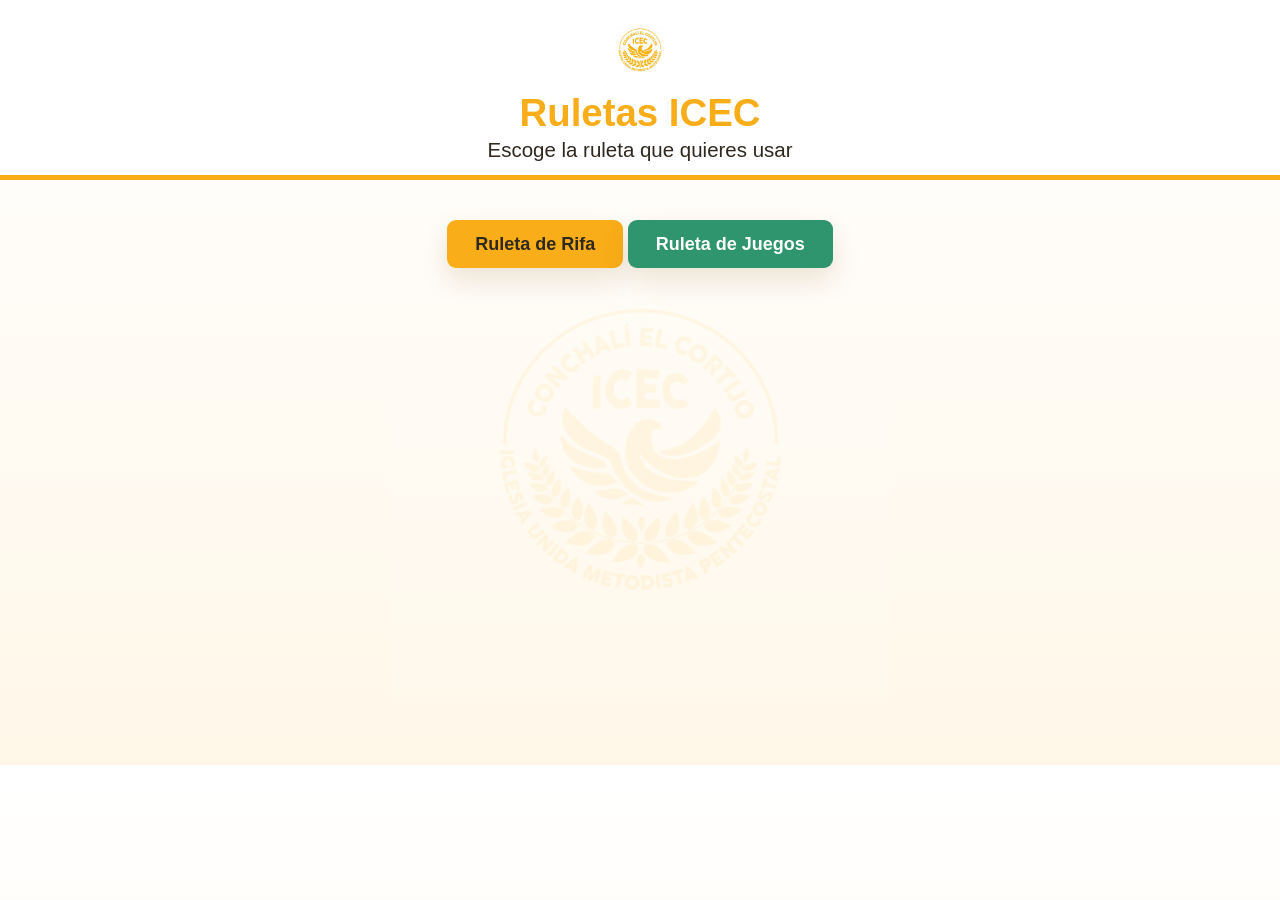
<file: index.html>
<!DOCTYPE html>
<html lang="es">
<head>
    <meta charset="UTF-8">
    <meta name="viewport" content="width=device-width, initial-scale=1.0">
    <title>Ruletas ICEC</title>
    <link rel="stylesheet" href="style.css">
</head>
<body>
    <header class="encabezado">
        <img src="Imagen/IMG_9189.PNG" alt="Logo ICEC" class="logo">
        <h1>Ruletas ICEC</h1>
        <p>Escoge la ruleta que quieres usar</p>
    </header>

   <main class="contenedor-principal">
    <!-- Caja transparente que agrupa las opciones principales -->
    <section class="caja-opciones">
        <a href="rifa.html" class="boton-menu boton-rifa">Ruleta de Rifa</a>
        <a href="juegos.html" class="boton-menu boton-juegos">Ruleta de Juegos</a>
    </section>
</main>
    
</body>
</html>
</file>
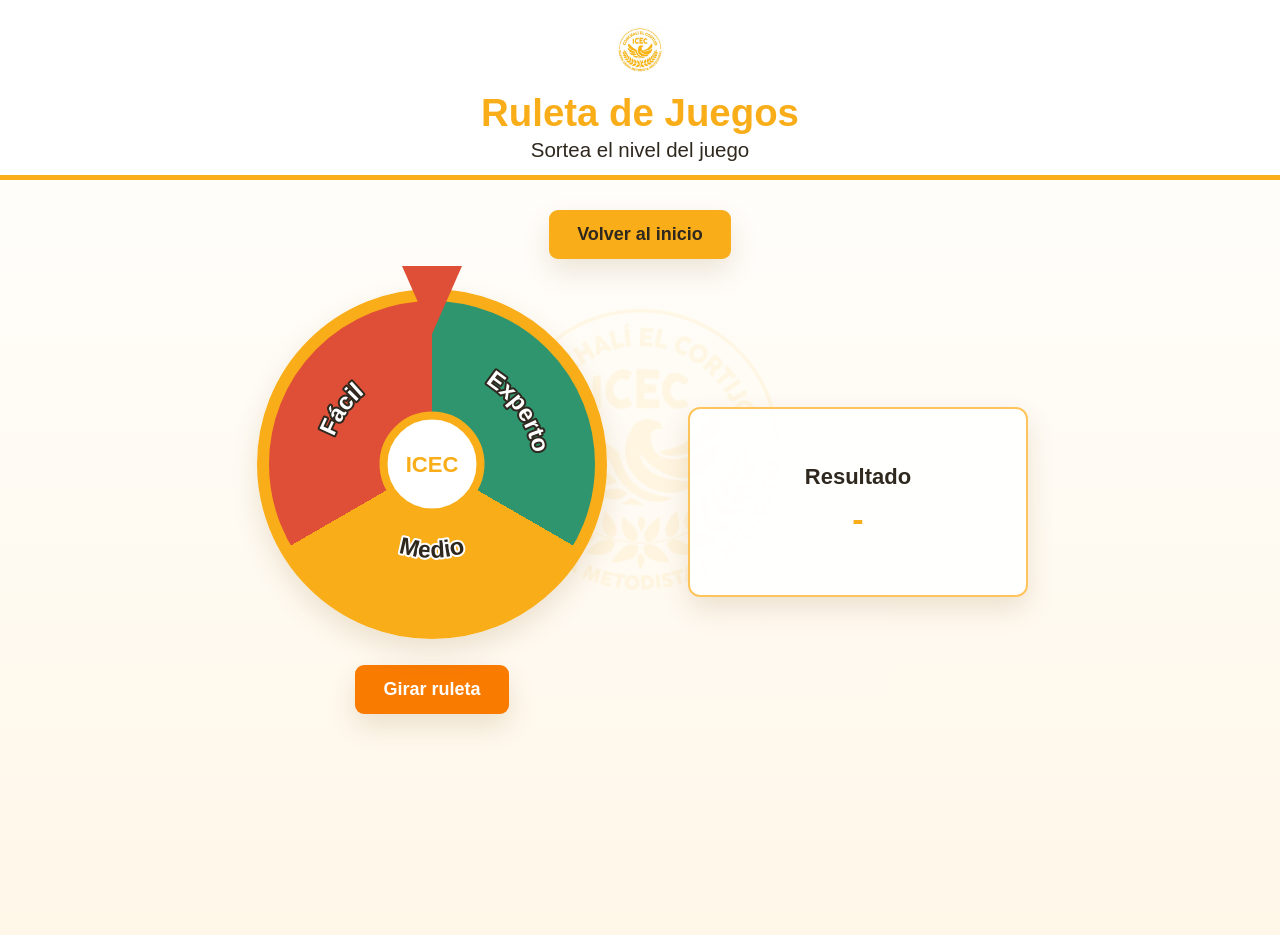
<file: juegos.html>
<!DOCTYPE html>
<html lang="es">
<head>
    <meta charset="UTF-8">
    <meta name="viewport" content="width=device-width, initial-scale=1.0">
    <title>Ruleta de Juegos</title>
    <link rel="stylesheet" href="style.css">
</head>
<body>

    <!-- Encabezado con logo y título -->
    <header class="encabezado">
        <img src="Imagen/IMG_9189.PNG" alt="Logo ICEC" class="logo">
        <h1>Ruleta de Juegos</h1>
        <p>Sortea el nivel del juego</p>
    </header>

    <main class="contenedor-ruleta">
        <a href="index.html" class="boton-volver">Volver al inicio</a>

        <!-- Área principal: ruleta a la izquierda y resultado a la derecha -->
        <section class="layout-juegos">
            <div class="columna-ruleta">
                <!-- Ruleta visual de niveles -->
                <section id="contenedor-juegos" class="ruleta-contenedor">
                    <div class="flecha"></div>

                    <div id="ruleta-juegos" class="ruleta ruleta-juegos">
                        <svg class="textos-curvos-juegos" viewBox="0 0 330 330">
                            <defs>
                                <path id="curva-experto" d="M 205 75 Q 265 105 270 170"></path>
                                <path id="curva-medio" d="M 92 235 Q 165 285 238 235"></path>
                                <path id="curva-facil" d="M 58 170 Q 65 105 125 75"></path>
                            </defs>

                            <text class="texto-curvo">
                                <textPath href="#curva-experto" startOffset="50%" text-anchor="middle">Experto</textPath>
                            </text>

                            <text class="texto-curvo texto-curvo-medio">
                                <textPath href="#curva-medio" startOffset="50%" text-anchor="middle">Medio</textPath>
                            </text>

                            <text class="texto-curvo">
                                <textPath href="#curva-facil" startOffset="50%" text-anchor="middle">Fácil</textPath>
                            </text>
                        </svg>
                    </div>

                    <!-- Centro decorativo -->
                    <div class="centro-ruleta">
                        <span class="marca-centro">ICEC</span>
                    </div>
                </section>

                <button id="girar-juegos" class="boton-girar">Girar ruleta</button>
            </div>

            <aside class="panel-resultado-juegos">
                <p>Resultado</p>
                <h2 id="resultado-juegos">-</h2>
            </aside>
        </section>
    </main>

    <script src="script.js"></script>
</body>
</html>
</file>
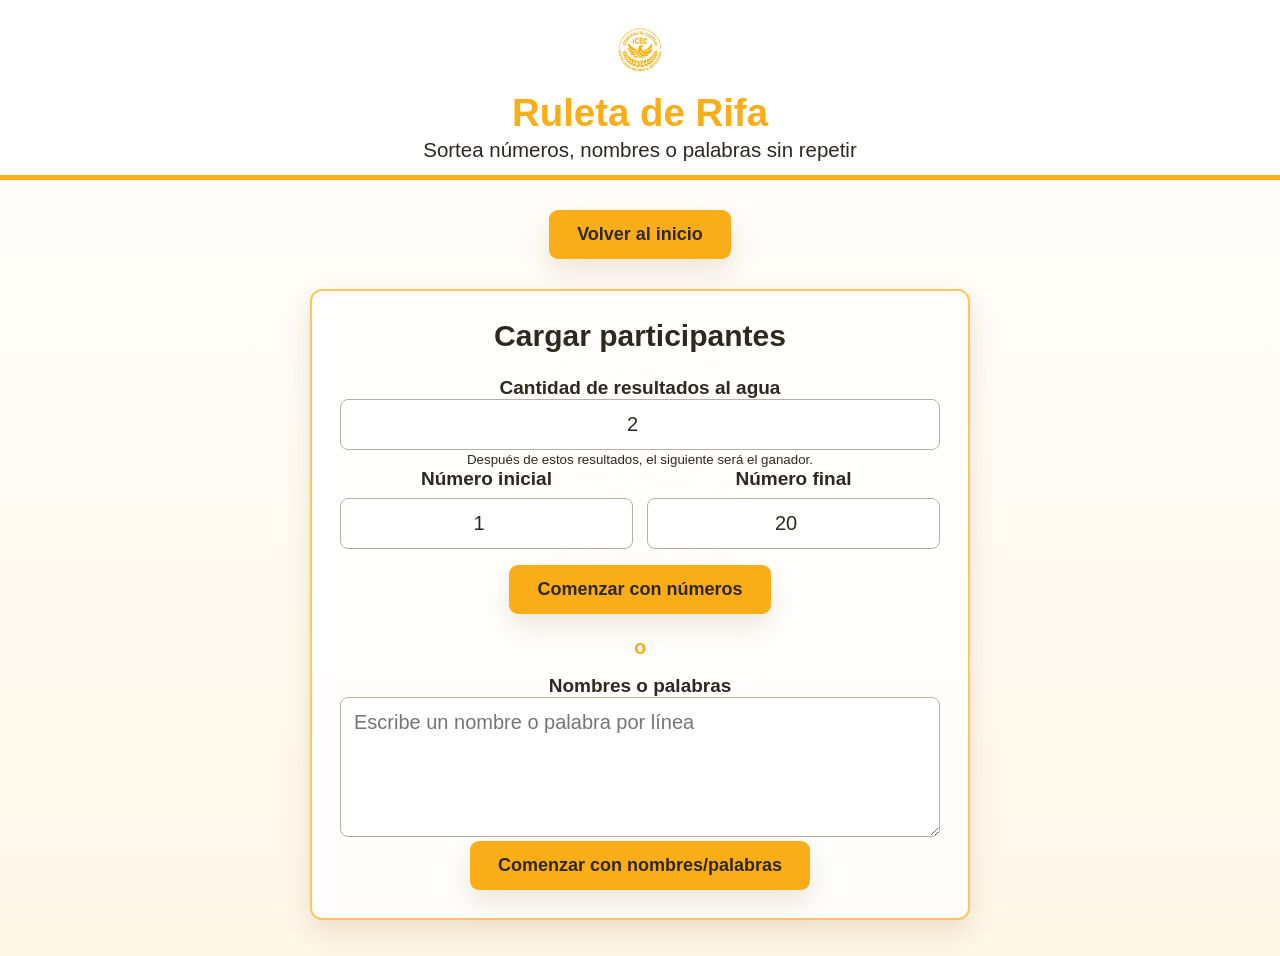
<file: rifa.html>
<!DOCTYPE html>
<html lang="es">
<head>
    <meta charset="UTF-8">
    <meta name="viewport" content="width=device-width, initial-scale=1.0">
    <title>Ruleta de Rifa</title>
    <link rel="stylesheet" href="style.css">
</head>
<body>

    <header class="encabezado">
        <img src="Imagen/IMG_9189.PNG" alt="Logo ICEC" class="logo">
        <h1>Ruleta de Rifa</h1>
        <p>Sortea números, nombres o palabras sin repetir</p>
    </header>

    <main class="contenedor-ruleta">
        <a href="index.html" class="boton-volver">Volver al inicio</a>

        <section id="pantalla-carga-rifa" class="pantalla-rifa">
            <section class="panel-carga-rifa">
                <h2>Cargar participantes</h2>

                <!-- Cantidad de resultados que irán al agua antes del ganador -->
                <div class="campo-cantidad-agua">
                    <label for="cantidad-al-agua">
                     Cantidad de resultados al agua
                    </label>

                    <input
                    type="number"
                    id="cantidad-al-agua"
                    value="2"
                    min="0"
                    step="1"
                    >

                <small>
                    Después de estos resultados, el siguiente será el ganador.
                 </small>
                </div>

                <div class="campos-numeros">
                    <div>
                        <label for="numero-inicial">Número inicial</label>
                        <input type="number" id="numero-inicial" value="1">
                    </div>

                    <div>
                        <label for="numero-final">Número final</label>
                        <input type="number" id="numero-final" value="20">
                    </div>
                </div>

                <button id="cargar-numeros">Comenzar con números</button>

                <div class="separador">o</div>

                <label for="lista-palabras">Nombres o palabras</label>
                <textarea id="lista-palabras" placeholder="Escribe un nombre o palabra por línea"></textarea>

                <button id="cargar-palabras">Comenzar con nombres/palabras</button>
            </section>
        </section>

        <section id="pantalla-sorteo-rifa" class="pantalla-rifa oculto">
            <section class="layout-sorteo-rifa">

                <div class="columna-ruleta">
                    <section id="contenedor-rifa" class="ruleta-contenedor ruleta-rifa-grande">
                        <div class="flecha"></div>
                        <div id="ruleta-rifa" class="ruleta"></div>

                        <div class="centro-ruleta">
                            <span id="numero-ruleta">?</span>

                        <button
                            type="button"
                            id="girar-rifa-grande"
                            class="boton-girar-grande"
                            >
                            Girar otra vez
                        </button>
                        </div>
                    </section>

                    <button id="girar-rifa" class="boton-girar">Girar ruleta</button>
                    <button id="editar-participantes" class="boton-secundario">Editar participantes</button>
                </div>

                <aside class="panel-resultado-rifa">
                    <p>Resultado</p>
                    <h2 id="resultado-rifa">-</h2>
                    <p id="numeros-restantes">Opciones restantes: 0</p>
                </aside>

                <aside class="panel-transparencia-rifa">
                    <section>
                        <h2>En sorteo</h2>
                        <ul id="lista-disponibles"></ul>
                    </section>

                    <section>
                        <h2>Al agua</h2>
                        <ul id="lista-agua"></ul>
                    </section>

                    <section>
                        <h2>Ganadores</h2>
                        <ul id="lista-ganadores"></ul>
                    </section>
                </aside>

            </section>
        </section>
    </main>

    <script src="script.js"></script>
</body>
</html>
</file>
<file: style.css>
/* Paleta de colores basada en el logo */
:root {
    --dorado: #f9ad18;
    --dorado-fuerte: #f97b00;
    --verde: #2f956f;
    --azul: #2e86a6;
    --rojo: #df4e37;
    --morado: #8243a3;
    --gris-azul: #536b80;
    --crema: #fff7e8;
    --blanco: #ffffff;
    --texto: #2f281f;
    --borde: #ffc45c;
    --sombra: 0 12px 28px rgba(120, 80, 10, 0.14);
}

/* Estilos generales */
* {
    box-sizing: border-box;
}

body {
    margin: 0;
    font-family: Arial, Helvetica, sans-serif;
    color: var(--texto);
    background: linear-gradient(180deg, #ffffff 0%, var(--crema) 100%);
}

/* Encabezado */
.encabezado {
    text-align: center;
    padding: 12px 20px 13px;
    border-bottom: 5px solid var(--dorado);
    background-color: rgba(255, 255, 255, 0.96);
}

.logo {
    width: 76px;
    display: block;
    margin: 0 auto 4px;
}

.encabezado h1 {
    margin: 0;
    color: var(--dorado);
    font-size: clamp(32px, 3vw, 42px);
    font-weight: 900;
    line-height: 1.1;
}

.encabezado p {
    margin: 4px 0 0;
    font-size: clamp(17px, 1.6vw, 21px);
}

/* Fondo con logo transparente */
.contenedor-principal::before,
.contenedor-ruleta::before {
    content: "";
    position: fixed;
    inset: 0;
    background-image: url("Imagen/IMG_9189.PNG");
    background-repeat: no-repeat;
    background-position: center;
    background-size: min(500px, 72vw);
    opacity: 0.08;
    pointer-events: none;
    z-index: -1;
}

/* Botones */
.boton-menu,
.boton-volver,
.boton-girar,
.boton-secundario,
button {
    border: none;
    cursor: pointer;
    text-decoration: none;
    color: var(--texto);
    background-color: var(--dorado);
    font-weight: 800;
    font-size: 18px;
    border-radius: 9px;
    padding: 14px 28px;
    box-shadow: var(--sombra);
    transition: transform 0.2s ease, background-color 0.2s ease;
}

.boton-menu:hover,
.boton-volver:hover,
.boton-girar:hover,
.boton-secundario:hover,
button:hover {
    transform: translateY(-2px);
    background-color: var(--dorado-fuerte);
}

button:disabled,
.boton-girar:disabled {
    opacity: 0.65;
    cursor: not-allowed;
    transform: none;
}

.boton-volver {
    display: block;
    width: max-content;
    max-width: 90vw;
    margin: 0 auto 30px;
}

.boton-girar {
    display: block;
    margin: 26px auto 0;
    background-color: var(--dorado-fuerte);
    color: white;
}

.boton-secundario {
    display: block;
    margin: 18px auto 0;
    background-color: white;
    color: var(--texto);
    border: 2px solid var(--dorado);
    box-shadow: none;
}

/* Página principal */
.contenedor-principal {
    min-height: 65vh;
    display: flex;
    justify-content: center;
    align-items: flex-start;
    padding: 54px 20px;
}

.caja-menu {
    background-color: rgba(255, 255, 255, 0.74);
    border: 1px solid rgba(249, 173, 24, 0.45);
    border-radius: 16px;
    padding: 30px;
    box-shadow: var(--sombra);
    display: flex;
    gap: 22px;
    justify-content: center;
    flex-wrap: wrap;
}

.boton-menu:nth-child(2) {
    background-color: var(--verde);
    color: white;
}

/* Contenedor general de páginas con ruleta */
.contenedor-ruleta {
    min-height: calc(100vh - 145px);
    padding: 30px 24px 36px;
    position: relative;
}

.oculto {
    display: none !important;
}

/* Ruleta base */
.ruleta-contenedor {
    width: 350px;
    max-width: 84vw;
    aspect-ratio: 1 / 1;
    position: relative;
    margin: 0 auto;
    transition: transform 0.25s ease;
}

.ruleta-contenedor.destacada {
    transform: scale(1.04);
}

.ruleta {
    width: 100%;
    height: 100%;
    border-radius: 50%;
    border: 12px solid var(--dorado);
    position: relative;
    overflow: hidden;
    box-shadow: var(--sombra);
}

.flecha {
    position: absolute;
    top: -23px;
    left: 50%;
    transform: translateX(-50%);
    z-index: 5;
    width: 0;
    height: 0;
    border-left: 30px solid transparent;
    border-right: 30px solid transparent;
    border-top: 68px solid var(--rojo);
}

.centro-ruleta {
    position: absolute;
    inset: 50%;
    transform: translate(-50%, -50%);
    width: 30%;
    height: 30%;
    border-radius: 50%;
    background-color: var(--blanco);
    border: 8px solid var(--dorado);
    display: grid;
    place-items: center;
    z-index: 4;
}

.centro-ruleta span {
    color: var(--dorado);
    font-size: 22px;
    font-weight: 900;
    text-align: center;
    max-width: 90%;
    overflow-wrap: anywhere;
}

/* Diseño de juegos */
.layout-juegos {
    width: min(100%, 980px);
    margin: 0 auto;
    display: grid;
    grid-template-columns: 360px 340px;
    justify-content: center;
    align-items: center;
    gap: 76px;
}

.columna-ruleta {
    text-align: center;
}

.ruleta-juegos {
    background: conic-gradient(
        var(--verde) 0deg 120deg,
        var(--dorado) 120deg 240deg,
        var(--rojo) 240deg 360deg
    );
}

.textos-curvos-juegos {
    position: absolute;
    inset: 0;
    width: 100%;
    height: 100%;
    z-index: 3;
    pointer-events: none;
}

.texto-curvo {
    fill: white;
    font-size: 24px;
    font-weight: 900;
    paint-order: stroke;
    stroke: #2f281f;
    stroke-width: 4px;
    stroke-linejoin: round;
}

.texto-curvo-medio {
    fill: var(--texto);
    stroke: white;
}

.marca-centro {
    color: var(--dorado) !important;
    font-size: 22px !important;
    font-weight: 900;
}

.panel-resultado-juegos {
    min-height: 190px;
    padding: 28px;
    text-align: center;
    background-color: rgba(255, 255, 255, 0.88);
    border: 2px solid var(--borde);
    border-radius: 12px;
    box-shadow: var(--sombra);
    display: flex;
    flex-direction: column;
    justify-content: center;
    align-items: center;
    gap: 10px;
}

.panel-resultado-juegos p {
    margin: 0;
    font-size: 22px;
    font-weight: 800;
}

.panel-resultado-juegos h2 {
    margin: 0;
    color: var(--dorado);
    font-size: 34px;
    font-weight: 900;
}

/* Carga de rifa */
.pantalla-rifa {
    width: 100%;
}

.panel-carga-rifa {
    width: min(94vw, 660px);
    margin: 0 auto;
    padding: 28px;
    text-align: center;
    background-color: rgba(255, 255, 255, 0.86);
    border: 2px solid var(--borde);
    border-radius: 12px;
    box-shadow: var(--sombra);
}

.panel-carga-rifa h2 {
    margin: 0 0 24px;
    font-size: 30px;
}

.campos-numeros {
    display: grid;
    grid-template-columns: 1fr 1fr;
    gap: 14px;
    margin-bottom: 16px;
}

.campos-numeros div {
    display: flex;
    flex-direction: column;
    gap: 8px;
}

.panel-carga-rifa label {
    font-size: 19px;
    font-weight: 800;
}

.panel-carga-rifa input,
.panel-carga-rifa textarea {
    width: 100%;
    border: 1px solid #b9b0a3;
    border-radius: 8px;
    padding: 13px;
    font-size: 20px;
    color: var(--texto);
    background-color: rgba(255, 255, 255, 0.95);
}

.panel-carga-rifa input {
    text-align: center;
}

.panel-carga-rifa textarea {
    min-height: 140px;
    resize: vertical;
    text-align: left;
    font-family: inherit;
}

.separador {
    margin: 22px 0 16px;
    font-size: 20px;
    font-weight: 900;
    color: var(--dorado);
}

/* Sorteo de rifa */
.layout-sorteo-rifa {
    width: min(100%, 1500px);
    margin: 0 auto;
    display: grid;
    grid-template-columns: 540px 400px 370px;
    justify-content: center;
    align-items: center;
    gap: 32px;
}
/* Amplía la ruleta de rifa mientras está girando */
.ruleta-rifa-grande.destacada {
    position: fixed;
    top: 50%;
    left: 50%;
    width: min(82vmin, 760px);
    max-width: none;
    margin: 0;
    transform: translate(-50%, -50%);
    z-index: 1000;

    box-shadow:
        0 0 0 100vmax rgba(47, 40, 31, 0.65);
}

/* Aumenta los números durante el giro */
.ruleta-rifa-grande.destacada .opcion-ruleta {
    font-size: 11px !important;
}

/* Resalta la rueda ampliada */
.ruleta-rifa-grande.destacada .ruleta {
    box-shadow:
        0 18px 55px rgba(0, 0, 0, 0.38);
}

/* Borde de la ruleta de rifa */
.ruleta-rifa-grande .ruleta {
    border-width: 10px;
}

/* Centro un poco más pequeño para dejar espacio */
.ruleta-rifa-grande .centro-ruleta {
    width: 27%;
    height: 27%;
}

/* Números y nombres dentro de la ruleta */
.opcion-ruleta {
    position: absolute;
    z-index: 2;
    color: white;
    font-weight: 900;
    line-height: 1;
    letter-spacing: 0;
    text-align: center;
    white-space: nowrap;
    pointer-events: none;

    text-shadow:
        1px 1px 0 rgba(47, 40, 31, 0.95),
        -1px -1px 0 rgba(47, 40, 31, 0.95),
        0 1px 3px rgba(0, 0, 0, 0.45);
}

/* Resultado de rifa */
.panel-resultado-rifa {
    min-height: 210px;
    padding: 26px;
    text-align: center;
    background-color: rgba(255, 255, 255, 0.88);
    border: 2px solid var(--borde);
    border-radius: 12px;
    box-shadow: var(--sombra);
    display: flex;
    flex-direction: column;
    justify-content: center;
    align-items: center;
    gap: 10px;
}

.panel-resultado-rifa p {
    margin: 0;
    font-size: 20px;
    font-weight: 800;
}

.panel-resultado-rifa h2 {
    margin: 0;
    color: var(--dorado);
    font-size: 42px;
    font-weight: 900;
}

#numeros-restantes {
    font-size: 18px;
}

/* Transparencia de rifa */
.panel-transparencia-rifa {
    padding: 16px;
    background-color: rgba(255, 255, 255, 0.88);
    border: 2px solid var(--borde);
    border-radius: 12px;
    box-shadow: var(--sombra);
    display: grid;
    gap: 14px;
}

.panel-transparencia-rifa section {
    background-color: rgba(255, 247, 232, 0.78);
    border-radius: 12px;
    padding: 14px;
}

.panel-transparencia-rifa h2 {
    margin: 0 0 10px;
    text-align: center;
    font-size: 22px;
}

#lista-disponibles,
#lista-agua,
#lista-ganadores {
    list-style: none;
    margin: 0;
    padding: 0;
    max-height: 140px;
    overflow-y: auto;
}

#lista-disponibles {
    display: grid;
    grid-template-columns: repeat(6, 34px);
    justify-content: center;
    gap: 7px;
}

#lista-agua,
#lista-ganadores {
    display: flex;
    flex-wrap: wrap;
    justify-content: center;
    gap: 7px;
}

.item-disponible {
    width: 34px;
    height: 32px;
    border-radius: 8px;
    background-color: var(--verde);
    color: white;
    font-weight: 900;
    display: grid;
    place-items: center;
    text-align: center;
}

.item-agua {
    min-width: 96px;
    padding: 7px 9px;
    background-color: #e9f6ff;
    color: #1d6f8c;
    border: 1px solid #8ed0eb;
    border-radius: 9px;
    font-weight: 800;
    text-align: center;
    display: flex;
    flex-direction: column;
    gap: 2px;
}

.item-agua strong {
    font-size: 17px;
}

.item-agua span {
    font-size: 11px;
    color: #2e86a6;
    font-weight: 700;
}

.item-ganador {
    min-width: 38px;
    min-height: 32px;
    padding: 7px 9px;
    border-radius: 8px;
    background-color: var(--dorado);
    color: var(--texto);
    border: 1px solid var(--dorado-fuerte);
    font-weight: 900;
    display: grid;
    place-items: center;
}

.item-vacio {
    color: #73695d;
    font-weight: 700;
    text-align: center;
    padding: 8px;
}

 /*Adaptación para computadores más pequeños */
@media (max-width: 1400px) {
    .layout-sorteo-rifa {
        grid-template-columns:
            minmax(420px, 540px)
            minmax(320px, 400px);
    }

    .ruleta-rifa-grande {
        width: min(43vw, 520px);
    }

    .panel-transparencia-rifa {
        width: min(92vw, 900px);
        margin: 0 auto;
        grid-column: 1 / -1;
        grid-template-columns: 1.4fr 1fr 1fr;
    }
}
/* Responsive */
@media (max-width: 950px) {
    .layout-juegos,
    .layout-sorteo-rifa {
        grid-template-columns: 1fr;
        gap: 30px;
    }

    .panel-resultado-juegos,
    .panel-resultado-rifa,
    .panel-transparencia-rifa {
        width: min(92vw, 430px);
        margin: 0 auto;
    }

    .panel-transparencia-rifa {
    grid-column: auto;
    grid-template-columns: 1fr;
    }

    .ruleta-contenedor {
        width: min(84vw, 340px);
    }

    .ruleta-rifa-grande {
        width: min(84vw, 360px);
    }
}

@media (max-width: 620px) {
    .encabezado {
        padding: 12px 14px;
    }

    .logo {
        width: 60px;
    }

    .encabezado h1 {
        font-size: 32px;
    }

    .encabezado p {
        font-size: 17px;
    }

    .contenedor-ruleta {
        padding: 24px 14px 34px;
    }

    .boton-volver,
    .boton-girar,
    .boton-secundario,
    button {
        width: 100%;
        max-width: 310px;
        font-size: 17px;
        padding: 14px 20px;
    }

    .ruleta-contenedor {
        width: min(84vw, 320px);
    }

    .ruleta {
        border-width: 10px;
    }

    .flecha {
        top: -18px;
        border-left-width: 25px;
        border-right-width: 25px;
        border-top-width: 56px;
    }

    .texto-curvo {
        font-size: 22px;
    }

    .campos-numeros {
        grid-template-columns: 1fr;
    }

    .panel-carga-rifa {
        padding: 24px 18px;
    }

    #lista-disponibles {
        grid-template-columns: repeat(5, 34px);
    }
}

/* Botón oculto en la ruleta normal */
.boton-girar-grande {
    display: none;
    width: 82%;
    max-width: 145px;
    padding: 9px 6px;
    border: 0;
    border-radius: 8px;
    background-color: #f97b00;
    color: white;
    font-size: 13px;
    font-weight: 900;
    line-height: 1.1;
    cursor: pointer;
    box-shadow: 0 5px 12px rgba(47, 40, 31, 0.28);
}

/* Organiza el resultado y el botón en el centro */
.ruleta-rifa-grande.destacada .centro-ruleta {
    display: flex;
    flex-direction: column;
    justify-content: center;
    align-items: center;
    gap: 8px;
}

/* Muestra el botón solamente en la ruleta grande */
.ruleta-rifa-grande.destacada .boton-girar-grande {
    display: block;
}

.boton-girar-grande:hover {
    background-color: #df4e37;
}

.boton-girar-grande:disabled {
    cursor: wait;
    opacity: 0.65;
}
</file>
